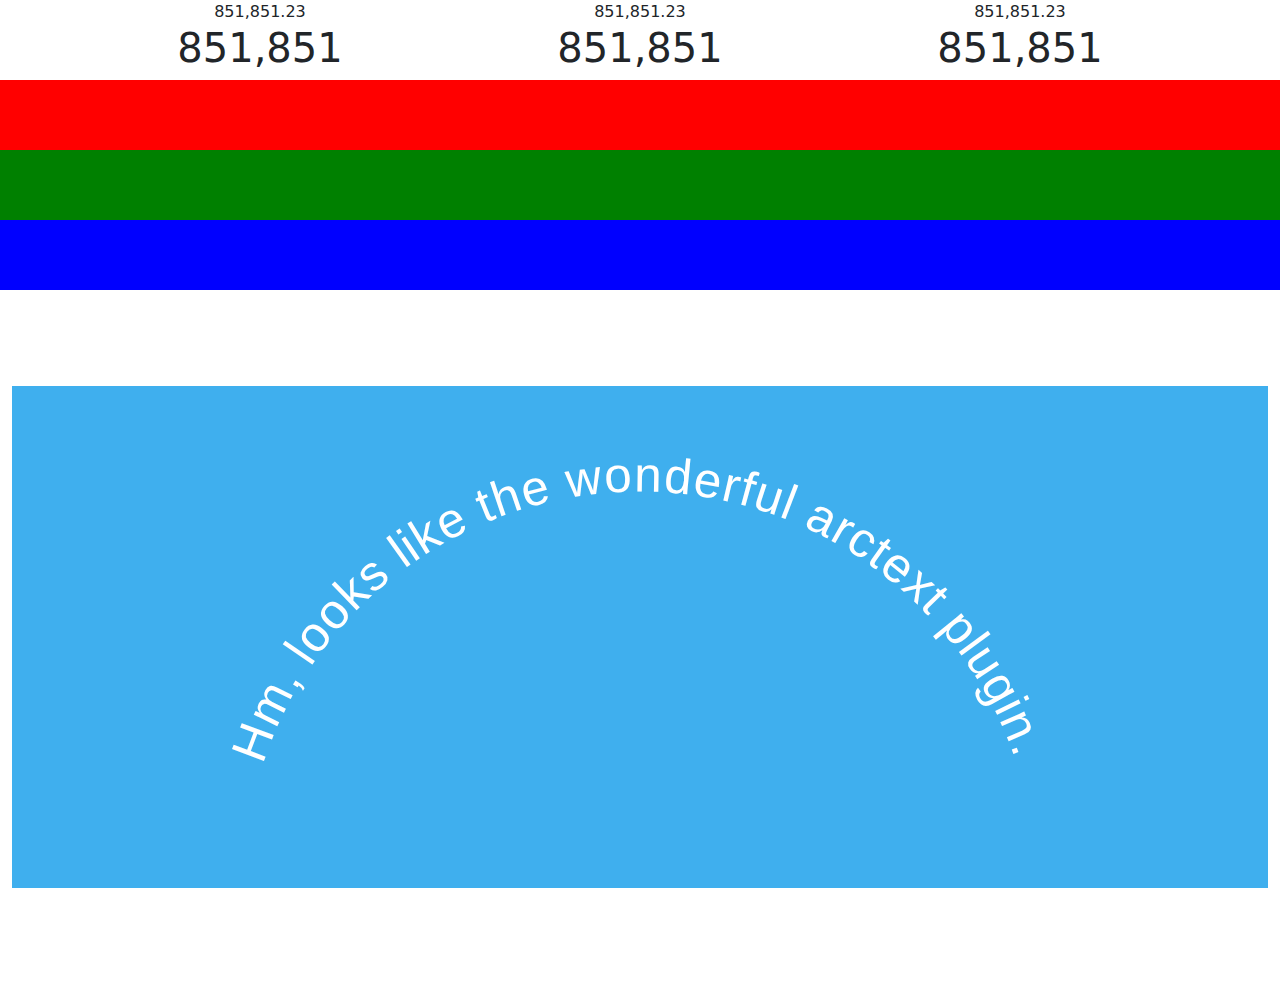
<file: index.html>
<!doctype html>
<html lang="en">
  <head>
    <!-- Required meta tags -->
    <meta charset="utf-8">
    <meta name="viewport" content="width=device-width, initial-scale=1">

    <!--CSS link -->
    <!--plugin css-->
    <link rel="stylesheet" href="assets/WOW/animate.css">
    <!--plugin css-->
    <link rel="stylesheet" href="css/bootstrap.css">
    <link rel="stylesheet" href="css/style.css">
    <link rel="stylesheet" href="css/media.css">

    <title>Jquery-plugin-1</title>
  </head>
  <body>
    <div class="container">
      <div class="row">

        <div class="col-lg-4 text-center"> 
          <!--counter start-->
          <span class="counter">1,234,567.00</span>
          <h1 class="counter"> 1,234,567.00 </h1>
          <!--counter end-->
        </div>

        <div class="col-lg-4 text-center">  
          <!--counter start-->
          <span class="counter">1,234,567.00</span>
          <h1 class="counter"> 1,234,567.00 </h1>
          <!--counter end-->
        </div>

        <div class="col-lg-4 text-center">
          <!--counter start-->
          <span class="counter">1,234,567.00</span>
          <h1 class="counter"> 1,234,567.00 </h1>
          <!--counter end-->
        </div>

      </div>
    </div>

    <section class="wow tada box box1" data-wow-duration="1s" data-wow-delay="0.5s">
    </section>
    <section class="wow fadeInUp box box2" data-wow-duration="2s" data-wow-delay="1s">
    </section>
    <section class="wow fadeInUp box box3" data-wow-duration="2s" data-wow-delay="1s">
    </section>

    <div class="container-fluid">
      <div id="text1"> Hm, looks like the wonderful arctext plugin. </div>
    </div>

    <!--JS links-->
    <script src="js/jquery.min.js"></script>
    <!--plugin-->
    <script src="js/waypoints.min.js"></script>
    <script src="assets/Counter/jquery.counterup.min.js"></script>

    <script src="assets/WOW/wow.min.js"></script>

    <!--<script src="assets/curved-Text/javascript/jquery.throttle.min.js"></script>-->
    <script src="assets/curved-Text/jquery.typorize.min.js"></script>
    <script src="assets/curved-Text/jquery.curvedtext.min.js"></script>
    <!--<script src="assets/curved-Text/javascript/demo.js"></script>-->
    <!--plugin-->
    <script src="js/popper.min.js"></script>
    <script src="js/bootstrap.min.js"></script>
    <script src="js/script.js"></script>
  </body>
</html>
</file>
<file: css/style.css>
.box{
	height: 70px;
	width: 100%;
}
.box1{
	background-color: red;
}
.box2{
	background-color: green;
}
.box3{
	background-color: blue;
}
/**
 * Text 1
 */
#text1
{
    margin:           3.0em 0.0em;
    overflow:         hidden;
    font:             normal normal normal 2.0em/1.5 'Open Sans Light', sans-serif;
    color:            #ffffff;
    background-color: #3fafee;
}
</file>
<file: css/media.css>
/*Extra small devices (portrait phones, less than 576px)*/
@media (max-width: 575.98px) { ... }

/*Small devices (landscape phones, 576px and up)*/
@media (min-width: 576px) and (max-width: 767.98px) { ... }

/*Medium devices (tablets, 768px and up)*/
@media (min-width: 768px) and (max-width: 991.98px) { ... }

/*Large devices (desktops, 992px and up)*/
@media (min-width: 992px) and (max-width: 1199.98px) { ... }

/*Extra large devices (large desktops, 1200px and up)*/
@media (min-width: 1200px) { ... }
</file>
